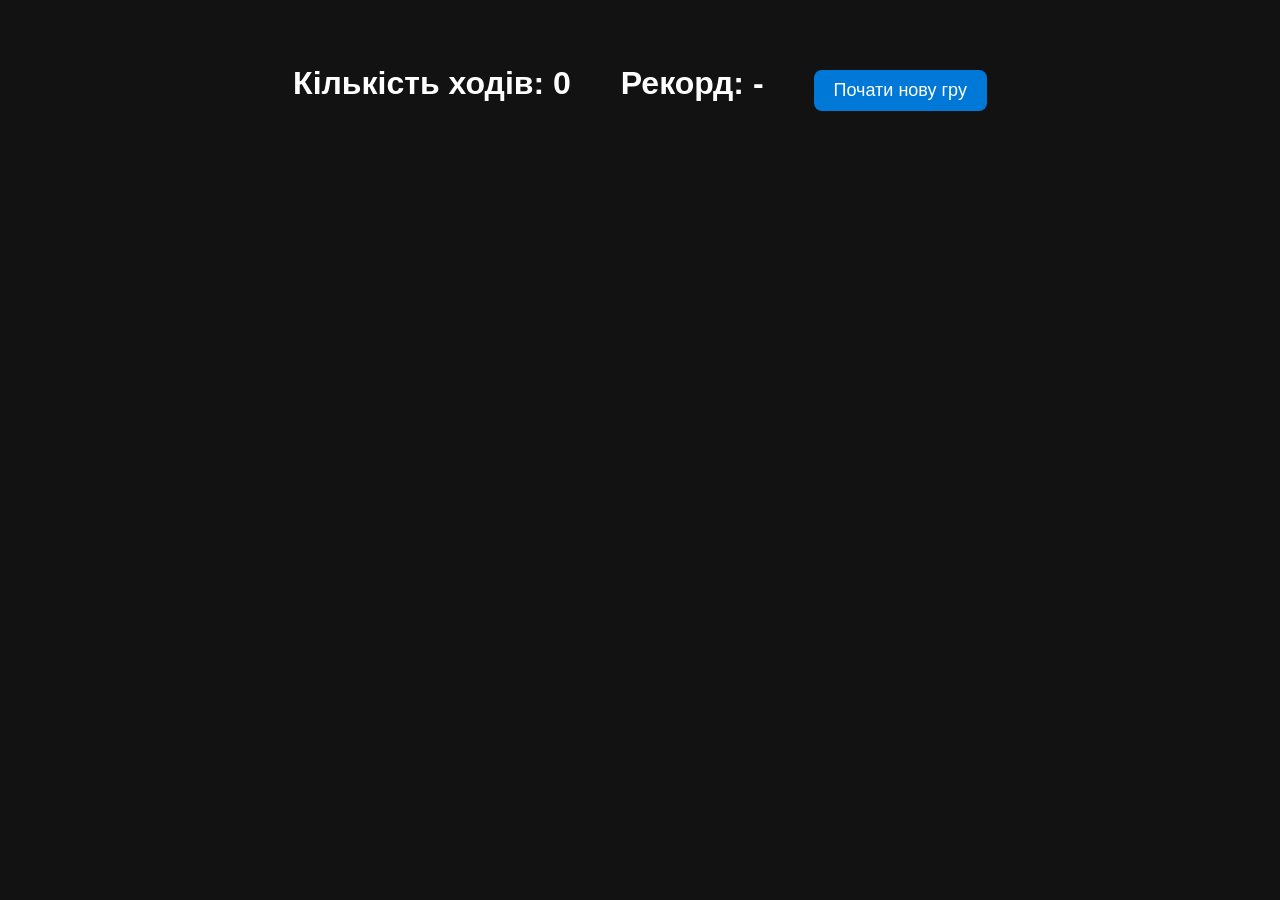
<file: Bonus/index.html>
<!DOCTYPE html>
<html lang="uk">
<head>
    <meta charset="UTF-8">
    <meta name="viewport" content="width=device-width, initial-scale=1">
    <title>Гра П'ятнашки</title>
    <link rel="stylesheet" href="https://cdn.webdatarocks.com/latest/webdatarocks.min.css" />
    <link rel="stylesheet" type="text/css" href="https://cdn.webdatarocks.com/latest/theme/dark/webdatarocks.css" />
    <script src="https://cdn.webdatarocks.com/latest/webdatarocks.toolbar.min.js"></script>
    <script src="https://cdn.webdatarocks.com/latest/webdatarocks.js"></script>
    <style>
        body { 
            font-family: 'Segoe UI', Tahoma, Geneva, Verdana, sans-serif; 
            display: flex; 
            flex-direction: column; 
            align-items: center; 
            background-color: #121212;
            padding-top: 30px;
        }
        #dashboard { 
            margin-bottom: 30px; 
            color: #ffffff;
            display: flex; 
            flex-direction: row; 
            align-items: center;
            justify-content: center;
            gap: 50px;
            width: 100%;
            max-width: 1000px;
        }
        h1, h2{
            font-size: 32px;
        }
        #container { 
            width: 100%;            
            max-width: 1000px;
            box-shadow: 0 4px 8px rgba(255, 255, 255, 0.074);
        }
        .btn {
            background-color: #0078d7;
            color: white;
            border: none;
            padding: 10px 20px;
            font-size: 18px;
            border-radius: 8px;
            cursor: pointer;
            margin-top: 15px;
        }
        .btn:hover {
            background-color: #005a9e;
        }
    </style>
</head>
<body>
    <div id="dashboard">
        <h1>Кількість ходів: <span id="moves">0</span></h1>
        <h2>Рекорд: <span id="record">-</span></h2>
        <button class="btn">Почати нову гру</button>
    </div>
    <div id="container"></div>
    <script>
        let board = [];
        let moves = 0;

        let bestRecord = localStorage.getItem("game_record");

        // Ініціалізація та перемішування дошки
        function initBoard() {
            board = [];
            let val = 1;
            // Створення виграшного стану
            for (let r = 1; r <= 4; r++) {
                for (let c = 1; c <= 4; c++) {
                    if (r === 4 && c === 4) {
                        board.push({ r: r, c: c, v: null }); 
                    } else {
                        board.push({ r: r, c: c, v: val++ });
                    }
                }
            }
            
            // Перемішування (щоб гра мала рішення)
            let emptyR = 4;
            let emptyC = 4;
            for (let i = 0; i < 1; i++) {
                let neighbors = [];
                if (emptyR > 1){
                    neighbors.push({r: emptyR - 1, c: emptyC})  // Вгору
                };
                if (emptyR < 4){
                    neighbors.push({r: emptyR + 1, c: emptyC})  // Вниз
                };
                if (emptyC > 1){
                    neighbors.push({r: emptyR, c: emptyC - 1})  // Вліво
                };
                if (emptyC < 4){
                    neighbors.push({r: emptyR, c: emptyC + 1})  // Вправо
                }

                let move = neighbors[Math.floor(Math.random() * neighbors.length)];
                let emptyObj = board.find(b => b.r === emptyR && b.c === emptyC);
                let targetObj = board.find(b => b.r === move.r && b.c === move.c);

                emptyObj.v = targetObj.v;
                targetObj.v = null;
                emptyR = move.r;
                emptyC = move.c;
            }
        }

        // Перетворення даних на JSON для WDR
        function getWDRData() {
            let data = [
                { 
                    "Рядок": { type: "string" }, 
                    "Колонка": { type: "string" }, 
                    "Значення": { type: "number" } 
                }
            ];
            board.forEach(b => {
                data.push({ "Рядок": b.r.toString(), "Колонка": b.c.toString(), "Значення": b.v });
            });
            return data;
        }

        function updateRecordDisplay() {
            let recordSpan = document.getElementById("record");
            if (bestRecord) {
                recordSpan.textContent = bestRecord;
            } else {
                recordSpan.textContent = "-";
            }
        }

        function startNewGame() {
            moves = 0;
            document.getElementById("moves").textContent = moves;
            initBoard();
            pivot.updateData({
                data: getWDRData()
            });
        }

        initBoard();
        updateRecordDisplay();

        const button = document.querySelector(".btn");
        button.addEventListener("click", startNewGame);

        // Створення таблиці WDR
        let pivot = new WebDataRocks({
            container: "#container",
            toolbar: false,
            customizeCell: function(cell, data) {
                if (data.isMeasure) {
                    if (data.value === null) {
                        cell.text = ""; 
                    } 
                }
            },
            report: {
                dataSource: {
                    data: getWDRData()
                },
                slice: {
                    rows: [{ uniqueName: "Рядок" }],
                    columns: [{ uniqueName: "Колонка" }],
                    measures: [{ uniqueName: "Значення", aggregation: "sum" }]
                },
                options: {
                    grid: {
                        showTotals: "off",
                        showGrandTotals: "off",
                        showHeaders: false,
                        showFilter: false,
                    }
                }
            }
        });

        // Обробка кліків
        pivot.on('cellclick', function(cell) {
            if(!cell || !cell.rows || !cell.columns){
                return;
            }

            let clickedR = parseInt(cell.rows[0].caption);
            let clickedC = parseInt(cell.columns[0].caption);

            if(isNaN(clickedR) || isNaN(clickedC)){
               return; 
            }

            let zeroObj = board.find(b => b.v === null);
            let clickedObj = board.find(b => b.r === clickedR && b.c === clickedC);

            if(!zeroObj || !clickedObj){
                return;
            }
           
            let dist = Math.abs(zeroObj.r - clickedR) + Math.abs(zeroObj.c - clickedC);

            if (dist === 1) {
                let temp = clickedObj.v;
                clickedObj.v = null;
                zeroObj.v = temp;

                moves++;
                document.getElementById("moves").textContent = moves;

                pivot.updateData({
                    data: getWDRData()
                });

                setTimeout(checkWin, 150);
            }
        });

        // Перевірка перемоги та рекорду
        function checkWin() {
            let isWin = true;
            let expected = 1;
            for (let r = 1; r <= 4; r++) {
                for (let c = 1; c <= 4; c++) {
                    if (r === 4 && c === 4) {
                        if (board.find(b => b.r === r && b.c === c).v !== null){
                            isWin = false;
                        }
                    } else {
                        if (board.find(b => b.r === r && b.c === c).v !== expected){
                            isWin = false;
                            
                        }
                        expected++;
                    }
                }
            }
            if (isWin) {
                alert("Гру успішно завершено!\nЗагальна кількість ходів: " + moves);

                if (bestRecord === null || moves < bestRecord) {
                    bestRecord = moves; 
                    localStorage.setItem("game_record", bestRecord); 
                    updateRecordDisplay(); 
                }
            }
        }
    </script>
</body>
</html>
</file>
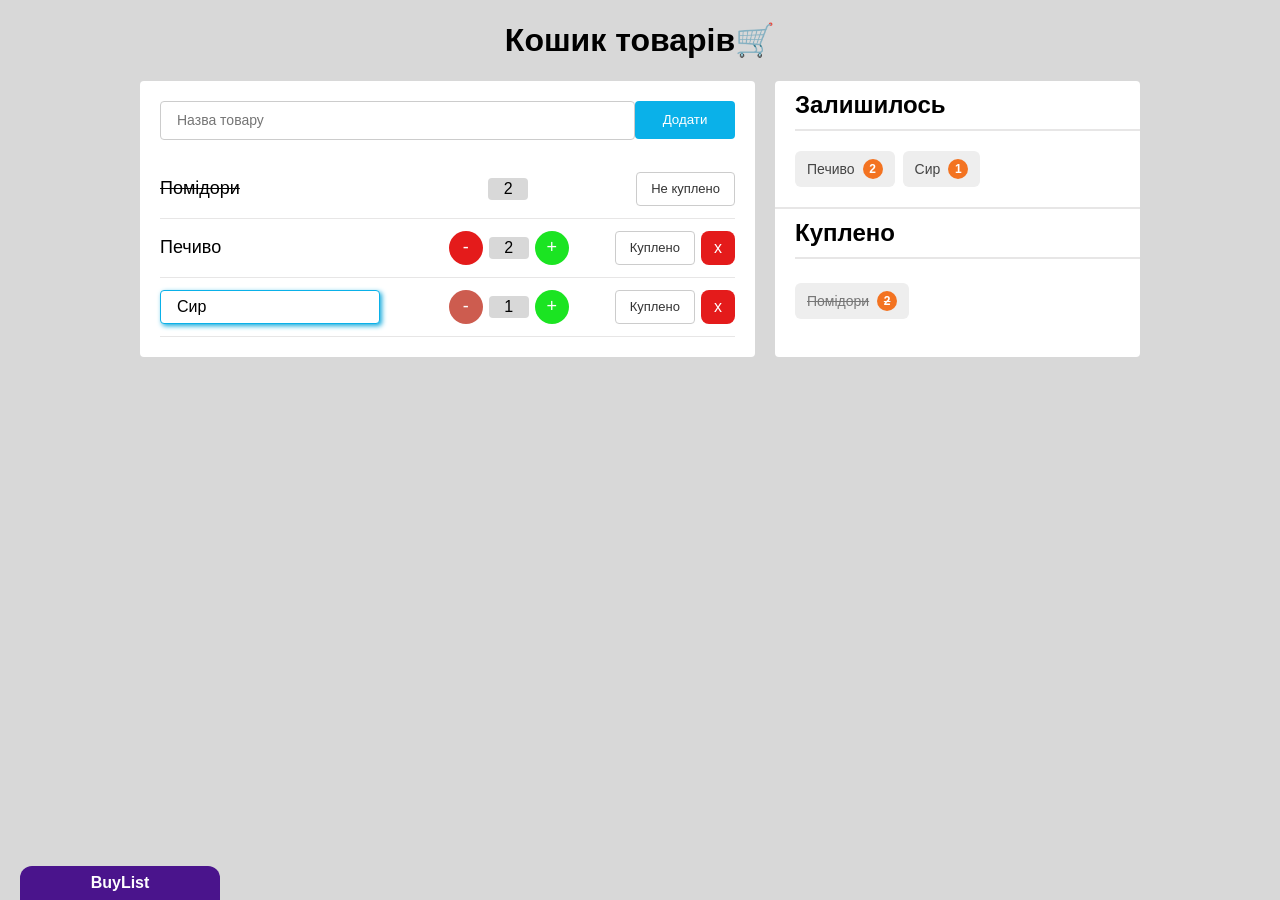
<file: HW01/index.html>
<!DOCTYPE html>
<html lang="uk">
<head>
    <meta charset="UTF-8">
    <title>BuyList</title>
    <link rel="stylesheet" href="./main.css">
</head>
<body>
    <h1>Кошик товарів🛒</h1>
    <main class="container">    
        <section class="left-column">
            <div class="add-item-section">
                <input class="name-item" type="text" placeholder="Назва товару" aria-label="Назва товару">
                <button class="add-item" aria-label="Додати товар" data-tooltip="Додати товар у список">Додати</button>
            </div>
            <div class="items-list">
                <div class="item-row">
                    <span class="item-bought-name">Помідори</span>
                    <div class="buttons">
                            <span class="item-amount-1">2</span>
                            <button class="not-bought"aria-label="Не куплено" data-tooltip="Відмітити як куплене">Не куплено</button>
                    </div>
                </div>
                <div class="item-row">
                    <span class="item-name">Печиво</span>
                    <div class="buttons">
                        <button class="btn-minus" aria-label="Зменшити кількість" data-tooltip="Зменшити кількість">-</button>
                        <span class="item-amount">2</span>
                        <button class="btn-plus" aria-label="Збільшити кількість" data-tooltip="Збільшити кількість">+</button>
                        <button class="bought" aria-label="Куплено" data-tooltip="Повернути в список">Куплено</button>
                        <button class="remove-item" aria-label="Видалити товар" data-tooltip="Видалити товар">x</button>
                    </div>
                </div>
                <div class="item-row">
                    <input type="text" class="edit-item" value="Сир" aria-label="Редагувати назву товару">
                    <div class="buttons">
                        <button class="btn-minus-dis" aria-label="Зменшити кількість" data-tooltip="Зменшити кількість">-</button>
                        <span class="item-amount">1</span>
                        <button class="btn-plus" aria-label="Збільшити кількість" data-tooltip="Збільшити кількість">+</button>
                        <button class="bought" aria-label="Куплено" data-tooltip="Повернути в список">Куплено</button>
                        <button class="remove-item" aria-label="Видалити товар" data-tooltip="Видалити товар">x</button>
                    </div>
                </div>
            </div>
        </section>
        <aside class="right-column">
            <h2>Залишилось</h2>
            <div class="leftovers">
                <div class="leftover">
                    <span>Печиво</span>
                    <span class="leftovers-amount">2</span>
                </div>
                <div class="leftover">
                    <span >Сир</span>
                    <span class="leftovers-amount">1</span>
                </div>
            </div>
            <h2>Куплено</h2>
            <div class="bought-items-container">
                <div class="bought-item-card">
                    <span class="bought-items">Помідори</span>
                    <span class="bought-items-amount">2</span>
                </div>
            </div>
        </aside>
    </main>

    <div class="author-badge">
        <div class="badge-front">BuyList</div>
        <div class="badge-hidden">Виконала: Матійцьо Вікторія</div>
    </div>
</body>
</html>
</file>
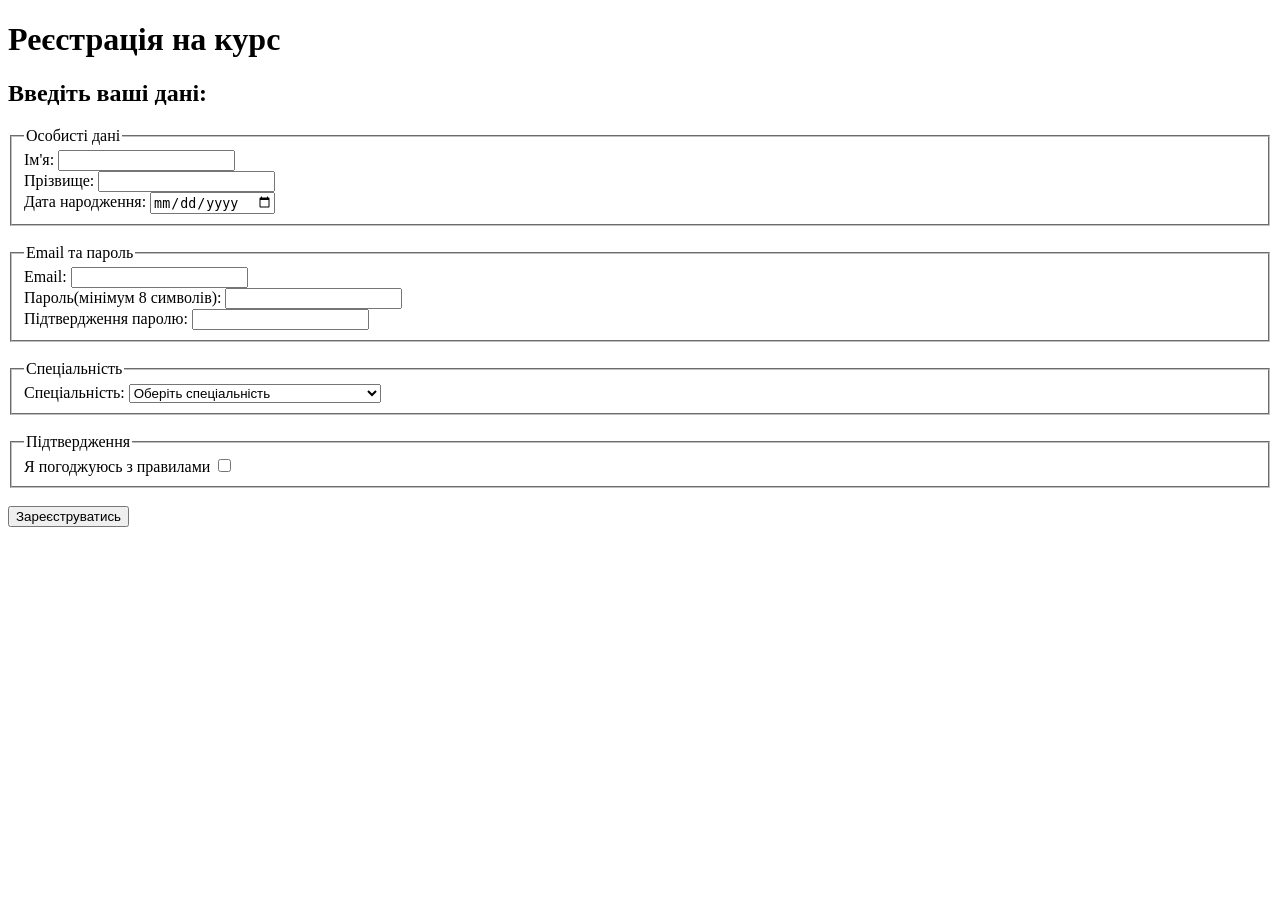
<file: Lab01/form.html>
<!DOCTYPE html>
<html lang="uk">
    <head>
        <meta charset="UTF-8">
        <meta name="viewport" content="width=device-width, initial-scale=1">
        <title>Реєстрація на курс</title>
    </head>
    <body>
        <h1>Реєстрація на курс</h1>
        <h2>Введіть ваші дані:</h2>
        <form action="#" method="post">
        <fieldset>
            <legend>Особисті дані</legend>
            <label for="first-name">Ім'я:</label>
            <input type="text" id="first-name" required>
            <br>
            <label for="last-name">Прізвище:</label>
            <input type="text" id="last-name" required>
            <br>
            <label for="birth-date">Дата народження:</label>
            <input type="date" id="birth-date">
            <br>
        </fieldset>
        <br>
        <fieldset>
            <legend>Email та пароль</legend>
            <label for="email">Email:</label>
            <input type="email" id="email" required> 
            <br>
            <label for="password">Пароль(мінімум 8 символів):</label>
            <input type="password" id="password" minlength="8" required>
            <br>
            <label for="password-verification">Підтвердження паролю:</label>
            <input type="password" id="password-verification" minlength="8" required>
            <br>
        </fieldset>
        <br>
        <fieldset>
            <legend>Спеціальність</legend>
             <label for="speciality">Спеціальність:</label>
            <select id="speciality" required>
                <option value="">Оберіть спеціальність</option>
                <option value="cs">Комп'ютерні науки</option>
                <option value="math">Прикладна математика</option>
                <option value="ipz">Інженерія програмного забезпечення</option>
            </select>
        </fieldset>
        <br>
        <fieldset>
            <legend>Підтвердження</legend>
            <label for="rules">Я погоджуюсь з правилами</label>
            <input type="checkbox" id="rules" required>
        </fieldset>
        <br>
        <button type="submit">Зареєструватись</button>
        </form>
    </body>
</html>
</file>
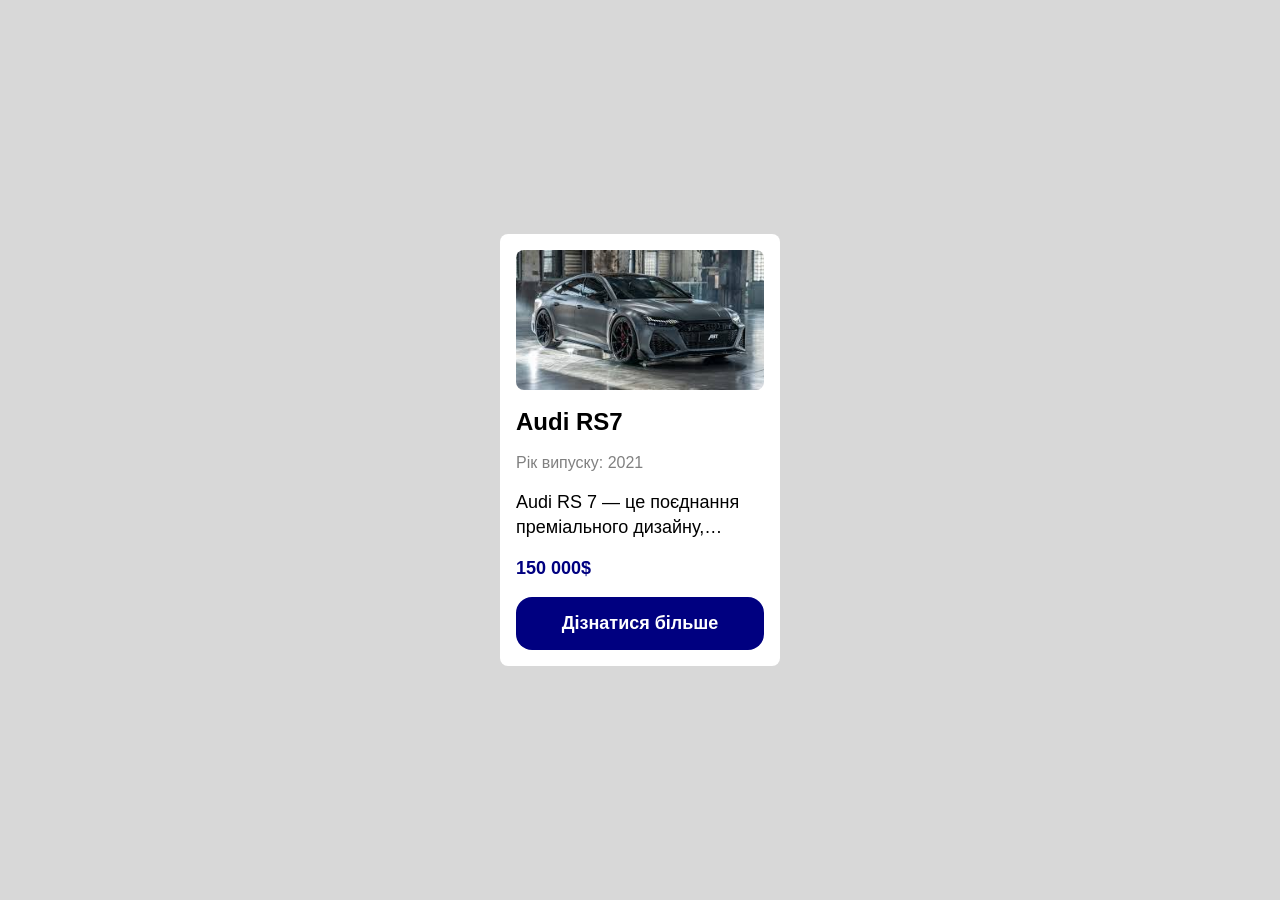
<file: Lab02/card.html>
<!DOCTYPE html>
<html lang="uk">
<head>
  <meta charset="UTF-8">
  <meta name="viewport" content="width=device-width, initial-scale=1">
  <title>Картка — практична CSS</title>
  <link rel="stylesheet" href="card.css">
</head>
<body>

  <!--
    Варіант контенту визначається викладачем.
    Структура (теги, класи) однакова для всіх варіантів —
    змінюється тільки контент усередині.

    Варіант A — Картка ТОВАРУ
    Варіант B — Картка ПРОФІЛЮ
    Варіант C — Картка СТАТТІ
    Варіант D — Картка КУРСУ
  -->

  <article class="card">
    <img class="card-image"
         src="./photo.jpg"
         alt="Зображення для картки">

    <h3 class="card-title">Audi RS7</h3>

    <p class="card-meta">
        Рік випуску: 2021
    </p>

    <p class="card-description">
        Audi RS 7 — це поєднання преміального дизайну, потужного двигуна та сучасних технологій.
    </p>

    <p class="card-price">150 000$</p>

    <button class="card-action" type="button">
      Дізнатися більше
    </button>
  </article>

</body>
</html>
</file>
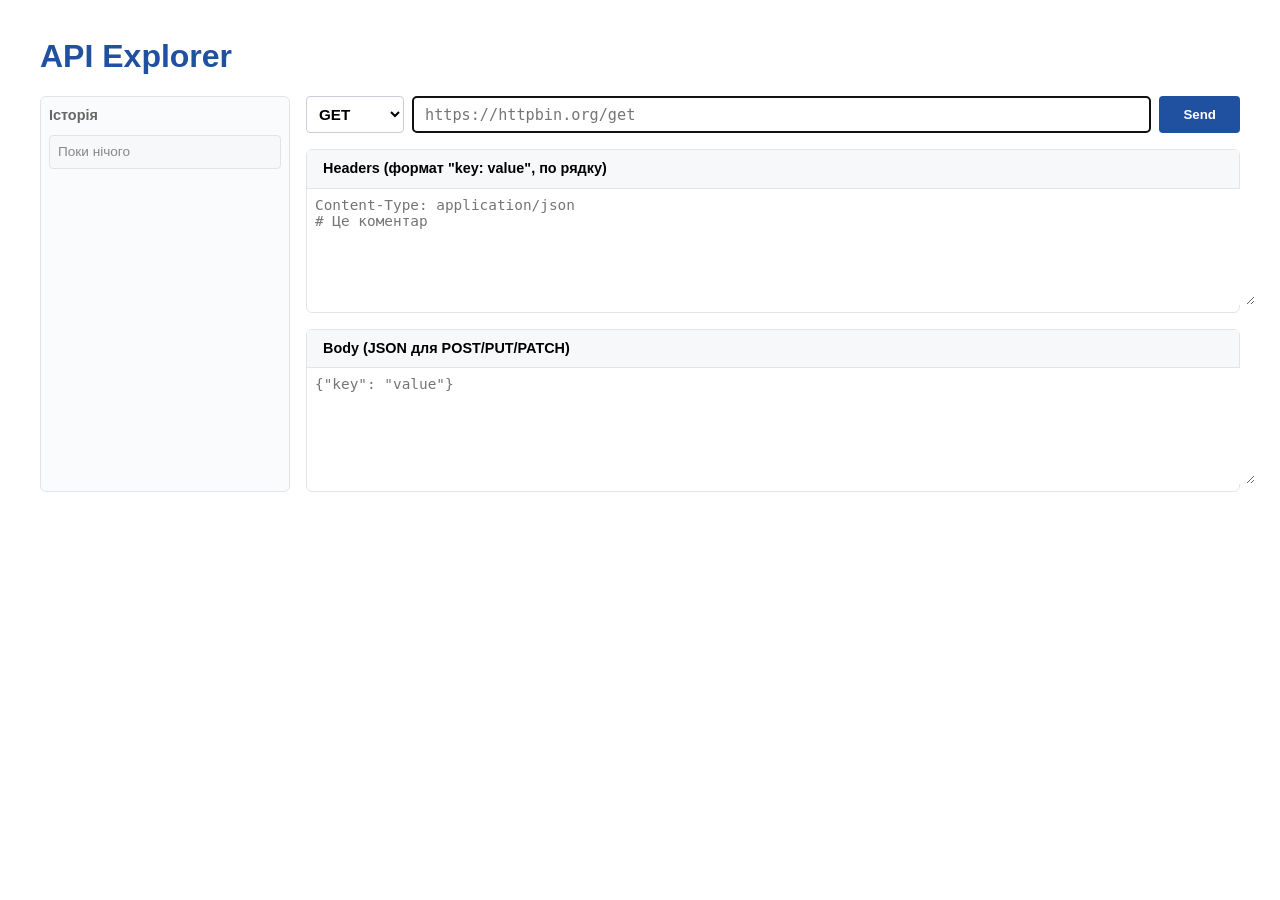
<file: Lab05/page.html>
<!DOCTYPE html>
<html lang="uk">
<head>
  <meta charset="UTF-8">
  <title>Task 1 — API Explorer</title>
  <style>
    body { font-family: -apple-system, sans-serif; max-width: 1200px; margin: 1rem auto; padding: 1rem; line-height: 1.5; }
    h1 { color: #2050a0; margin: 0 0 1rem; }

    .layout { display: grid; grid-template-columns: 250px 1fr; gap: 1rem; }

    /* === Sidebar (historу) === */
    .sidebar { border: 1px solid #e1e4e8; border-radius: 6px; padding: 0.5rem; background: #fafbfc; }
    .sidebar h3 { margin: 0 0 0.5rem; font-size: 0.9rem; color: #666; }
    #history { list-style: none; padding: 0; margin: 0; }
    #history li {
      padding: 6px 8px; margin-bottom: 4px;
      background: white; border: 1px solid #e1e4e8; border-radius: 4px;
      cursor: pointer; font-size: 0.85rem;
    }
    #history li:hover { background: #e8f0fe; }
    #history .method { font-weight: 700; margin-right: 6px; }
    #history .status { float: right; font-size: 0.8em; }

    /* === Main === */
    .main { display: flex; flex-direction: column; gap: 1rem; }

    /* === Form === */
    .req-line { display: flex; gap: 0.5rem; }
    #method {
      padding: 8px; border: 1px solid #ccd; border-radius: 4px;
      background: white; font-weight: 600; font-size: 0.95rem;
    }
    #url {
      flex: 1; padding: 8px 12px; border: 1px solid #ccd; border-radius: 4px;
      font-family: monospace; font-size: 0.95rem;
    }
    #send {
      padding: 8px 24px; background: #2050a0; color: white;
      border: none; border-radius: 4px; cursor: pointer; font-weight: 600;
    }
    #send:disabled { opacity: 0.6; cursor: wait; }

    .panel { border: 1px solid #e1e4e8; border-radius: 6px; }
    .panel h3 { margin: 0; padding: 0.5rem 1rem; background: #f6f8fa; border-bottom: 1px solid #e1e4e8; font-size: 0.9rem; }
    .panel textarea {
      width: 100%; min-height: 100px;
      padding: 8px; border: none; resize: vertical;
      font-family: monospace; font-size: 0.9rem;
    }
    .panel textarea:focus { outline: none; }
    .error { color: #c33; padding: 0.5rem 1rem; font-size: 0.85em; background: #fee; }

    /* === Response === */
    #response { display: none; }
    #response.visible { display: block; }
    .status-line {
      padding: 0.8rem 1rem; font-family: monospace; font-size: 1.05rem;
      border-radius: 6px 6px 0 0;
    }
    .status-line.s2 { background: #e6f7eb; color: #2a8a4a; }
    .status-line.s3 { background: #e8eef9; color: #2050a0; }
    .status-line.s4 { background: #fff4e6; color: #b85c00; }
    .status-line.s5 { background: #fde6e6; color: #c33; }
    .status-line .elapsed { float: right; font-size: 0.85em; opacity: 0.7; }

    .response-section { margin-top: 1rem; }
    pre {
      margin: 0; padding: 1rem; background: #f6f8fa;
      border-radius: 0 0 6px 6px;
      max-height: 400px; overflow: auto;
      font-size: 0.85rem; font-family: monospace;
    }
  </style>
</head>
<body>

  <h1>API Explorer</h1>

  <div class="layout">

    <aside class="sidebar">
      <h3>Історія</h3>
      <ul id="history">
        <li style="background:#f6f8fa; color:#888; cursor: default;">Поки нічого</li>
      </ul>
    </aside>

    <div class="main">

      <div class="req-line">
        <select id="method">
          <option>GET</option>
          <option>POST</option>
          <option>PUT</option>
          <option>PATCH</option>
          <option>DELETE</option>
        </select>
        <input id="url" type="text" placeholder="https://httpbin.org/get" autofocus>
        <button id="send">Send</button>
      </div>

      <div class="panel">
        <h3>Headers (формат "key: value", по рядку)</h3>
        <textarea id="headers" placeholder="Content-Type: application/json
# Це коментар"></textarea>
      </div>

      <div class="panel">
        <h3>Body (JSON для POST/PUT/PATCH)</h3>
        <textarea id="body" placeholder='{"key": "value"}'></textarea>
        <div id="body-error" class="error" hidden></div>
      </div>

      <div id="response">
        <div id="status-line" class="status-line"></div>
        <div class="response-section panel">
          <h3>Response Headers</h3>
          <pre id="response-headers"></pre>
        </div>
        <div class="response-section panel">
          <h3>Response Body</h3>
          <pre id="response-body"></pre>
        </div>
      </div>

    </div>
  </div>

  <script src="app.js"></script>
</body>
</html>
</file>
<file: HW01/main.css>
body{
    font-family: 'Segoe UI', Tahoma, Geneva, Verdana, sans-serif;
    background-color: #d8d8d8;
}
h1{
    text-align: center;
}
.container{
    display: flex;
    margin-left: auto;
    margin-right: auto;
    gap: 20px;
    max-width: 1000px;
}
.left-column{
    flex: 1 1 60%;
    border-radius: 4px;
    min-width: 0;
}
.right-column{
    background-color: white;
    flex: 1 1 35%;
    border-radius: 4px;
    min-width: 0;
}
@media (max-width: 600px) {
    .container {
        flex-direction: column;
    }

    .left-column,
    .right-column {
        flex: 1 1 100%;
        width: 100%;
        margin-left: 0;
    }

    .name-item {
        width: calc(100% - 120px);
    }
}
.add-item-section{
    display: flex;
    background-color: white;
    padding: 20px;
    border-radius: 4px 4px 0 0;
}
.items-list{
    background: white;
    padding-left: 20px;
    padding-right: 20px;
    padding-bottom: 20px;
    border-radius: 0 0 4px 4px;
}
.item-row{
    display: flex;
    align-items: center;
    border-bottom: 1px solid #e7e6e6;
    padding: 12px 0;
    gap: 8px;
}
.name-item{
    flex: 1;
    height: 35px;;
    font-size: 14px;
    padding-left: 16px;
    border: 1px solid #ccc;
    border-radius: 4px;
}
.add-item{
    height: 38px;
    min-width: 100px;
    background-color: rgb(10, 177, 233);
    color: white;
    border: none;
    border-radius: 4px;
    cursor: pointer;
}
.add-item:hover{
    background-color: rgb(8, 155, 205);
}
.item-name{
    font-size: 18px;
    flex: 1;
}
.item-bought-name{
    flex: 1;
    font-size: 18px;
    text-decoration: line-through;
}
.edit-item{
    flex: 1;
    max-width: 200px;
    font-size: 16px;
    border: 1px solid #ccc;
    border-color: rgb(10, 177, 233);
    border-radius: 4px;
    height: 30px;
    padding-left: 16px;
    box-shadow: 2px 2px 5px rgb(21, 171, 220);
}
.item-amount-1{
    font-size: 16px;
    background-color: #d8d8d8;
    padding: 2px 8px;
    border-radius: 4px;
    min-width: 24px;
    text-align: center;
    margin-right: 102px;
}
.item-amount{
    font-size: 16px;
    background-color: #d8d8d8;
    padding: 2px 8px;
    border-radius: 4px;
    min-width: 24px;
    text-align: center;
}
.buttons{
    display: flex;
    margin-left: auto;
    gap: 6px;
    align-items: center;
}
.btn-minus{
    width: 34px;
    height: 34px;
    border-radius: 50%;
    border: none;
    background-color: rgb(228, 27, 27);
    color: white;
    font-size: 18px;
    cursor: pointer;
    display: flex;
    align-items: center;
    justify-content: center;
}
.btn-minus:hover{
    background-color: rgb(156, 9, 9);
}
.btn-minus-dis{
    width: 34px;
    height: 34px;
    border-radius: 50%;
    border: none;
    color: white;
    font-size: 18px;
    background-color: #cd5c4f;
    cursor: not-allowed;
    display: flex;
    align-items: center;
    justify-content: center;
}
.btn-plus{
    width: 34px;
    height: 34px;
    border-radius: 50%;
    border: none;
    background-color: rgb(27, 228, 34);
    color: white;
    font-size: 18px;
    cursor: pointer;
    display: flex;
    align-items: center;
    justify-content: center;
    margin-right: 40px;
}
.btn-plus:hover {
    background-color: #228e4f;
}
.not-bought {
    background-color: white;
    color: #333;
    border: 1px solid #ccc;
    font-size: 13px;
    height: 34px;
    padding: 0 14px;
    border-radius: 4px;
    display: flex;
    align-items: center;
    justify-content: center;
    cursor: pointer;
}
.not-bought:hover {
    background-color: #f5f5f5;
}
.bought {
    background-color: white;
    color: #333;
    border: 1px solid #ccc;
    font-size: 13px;
    height: 34px;
    padding: 0 14px;
    border-radius: 4px;
    display: flex;
    align-items: center;
    justify-content: center;
    cursor: pointer;
}
.bought:hover {
    background-color: #f5f5f5;
}
.remove-item{
    width: 34px;
    height: 34px;
    border-radius: 8px;
    border: none;
    background-color: rgb(228, 27, 27);
    color: white;
    font-size: 16px;
    display: flex;
    align-items: center;
    justify-content: center;
    cursor: pointer;
}
.remove-item:hover{
    background-color: rgb(156, 9, 9);
}
h2{
    font-size: 24px;
    margin-left: 20px;
    border-bottom: 2px solid #e7e6e6;
    padding: 10px 0 10px 0;
    margin-top: 0;
}
.leftovers{
    display: flex;
    gap: 8px;
    padding-bottom: 20px;
    padding-left: 20px;
    padding-right: 20px;
    border-bottom: 2px solid #e7e6e6;
}
.bought-items-container{
    display: flex;
    gap: 8px;
    padding-bottom: 20px;
    padding-left: 20px;
    padding-right: 20px;
    padding-top: 4px;
}
.leftover{
    background-color: #eeeeee;
    padding: 8px 12px;
    border-radius: 6px;
    display: inline-flex;
    align-items: center;
    font-size: 14px;
    color: #444;
}
.bought-item-card{
    background-color: #eeeeee;
    padding: 8px 12px;
    border-radius: 6px;
    display: inline-flex;
    align-items: center;
    font-size: 14px;
    text-decoration: line-through;
    color: #777;
}
.leftovers-amount{
    background-color: #f37321;
    color: white;
    width: 20px;
    height: 20px;
    display: inline-flex;
    align-items: center;
    justify-content: center;
    border-radius: 50%;
    margin-left: 8px;
    font-size: 12px;
    font-weight: bold;
}
.bought-items-amount{
    background-color: #f37321;
    color: white;
    width: 20px;
    height: 20px;
    display: inline-flex;
    align-items: center;
    justify-content: center;
    border-radius: 50%;
    margin-left: 8px;
    font-size: 12px;
    font-weight: bold;
    text-decoration: line-through;
}
.author-badge {
  position: fixed;
  bottom: 0;
  left: 20px;
  width: 200px;
  background-color: #4a148c; 
  color: white;
  border-radius: 12px 12px 0 0; 
  z-index: 1000;
  transition: transform 1s ease, background-color 1s ease, border-color 1s ease;
  transform: translateY(36px);
}
.badge-front {
  height: 34px;
  display: flex;
  align-items: center;
  justify-content: center;
  font-weight: bold;
  font-size: 16px;
}
.badge-hidden{
  height: 36px;
  display: flex;
  align-items: center;
  justify-content: center;
  font-size: 12px;
  padding: 0 10px;
  text-align: center;
}
.author-badge:hover {
  transform: translateY(0); 
  background-color: white;
  border: 4px solid #4a148c;
  border-bottom: none;
  color: black;
}
[data-tooltip] {
    position: relative;
}

[data-tooltip]::after {
    content: attr(data-tooltip);
    position: absolute;
    bottom: calc(100% + 8px);
    left: 50%;
    transform: translateX(-50%) scale(0.85);
    transform-origin: bottom center;
    background-color: #6a1aaa;
    color: white;
    padding: 5px 10px;
    border-radius: 6px;
    font-size: 12px;
    white-space: nowrap;
    pointer-events: none;
    opacity: 0;
    transition: opacity 0.8s ease, transform 0.8s ease;
    z-index: 100;
}
[data-tooltip]:hover::after {
    opacity: 1;
    transform: translateX(-50%) scale(1);
}
</file>
<file: Lab02/card.css>
/*
  Стилі для картки. Студент пише сюди.

  Обов'язкові вимоги:

  1. Глобально: * { box-sizing: border-box; }
  2. CSS-змінні в :root — щонайменше 4 токени
     (наприклад: --accent, --text, --radius, --space).
     Решта правил використовує var(...).

  3. Картка:
     - фон, рамка або тінь, border-radius, padding;
     - фіксована ширина ~280px, центрування на сторінці;
     - елементи в стовпець, кнопка завжди прилягає до низу
       (підказка: flex-direction: column + margin-top: auto).

  4. Зображення:
     - фіксоване співвідношення сторін через aspect-ratio;
     - object-fit: cover, щоб не спотворювалось.

  5. Опис (.card-description):
     - максимум 2 рядки з трикрапкою (-webkit-line-clamp: 2,
       display: -webkit-box, -webkit-box-orient: vertical, overflow: hidden).

  6. Hover на картці:
     - субтильна elevation (зміна тіні або translateY(-2px));
     - плавна transition (~200ms).

  7. Кнопка:
     - :hover (зміна фону/тексту);
     - :focus-visible (видимий outline для клавіатури);
     - transition (~150ms).

  Цільовий вигляд — у target-card.html (відкрити окремо).
*/

/* Студент починає звідси */

*{
    box-sizing: border-box;
}
:root{
    --color-accent: navy;
    --color-text: black;
    --color-bg: white;
    --radius: 8px;
    --space: 16px;
}
body{
    margin: 0;
    min-height: 100vh;
    display: flex;
    justify-content: center;
    align-items: center;
    font-family: 'Segoe UI', Tahoma, Geneva, Verdana, sans-serif;
    background-color: #d8d8d8;
    color: var(--color-text)
}
.card{
    width: min(280px, 100%);
    background-color: var(--color-bg);
    border-radius: var(--radius);
    padding: var(--space);
    display: flex;
    flex-direction: column;
    gap: 18px;
    transition: 150ms;
}
.card-title{
    font-size: 24px;
    margin: 0;
}
.card-image{
    border-radius: var(--radius);
    aspect-ratio: 16/9;
    object-fit: cover;
}
.card-meta{
    margin: 0;
    font-size: 16px;
    color: gray;
}
.card-description{
    margin: 0;
    font-size: 18px;
    line-height: 1.4;
    display: -webkit-box;
    -webkit-line-clamp: 2;
    line-clamp: 2;
    -webkit-box-orient: vertical;
    overflow: hidden;
}
.card-price{
    margin: 0;
    font-size: 18px;
    color: var(--color-accent);
    font-weight: bold;
}
.card-action{
    border: none;
    border-radius: 16px;
    margin-top: auto;
    background-color: var(--color-accent);
    color: white;
    padding: 16px;
    cursor: pointer;
    font-weight: bold;
    font-size: 18px;
    transition: 150ms;
}
.card:hover{
    transform: translateY(-2px);
    box-shadow: 0 2px 10px rgba(0, 0, 0, 0.185);;
}
.card-action:hover{
    background-color:rgb(2, 2, 95);
}
.card-action:focus-visible{
    outline: 3px solid #93c5fd;   
}
</file>
